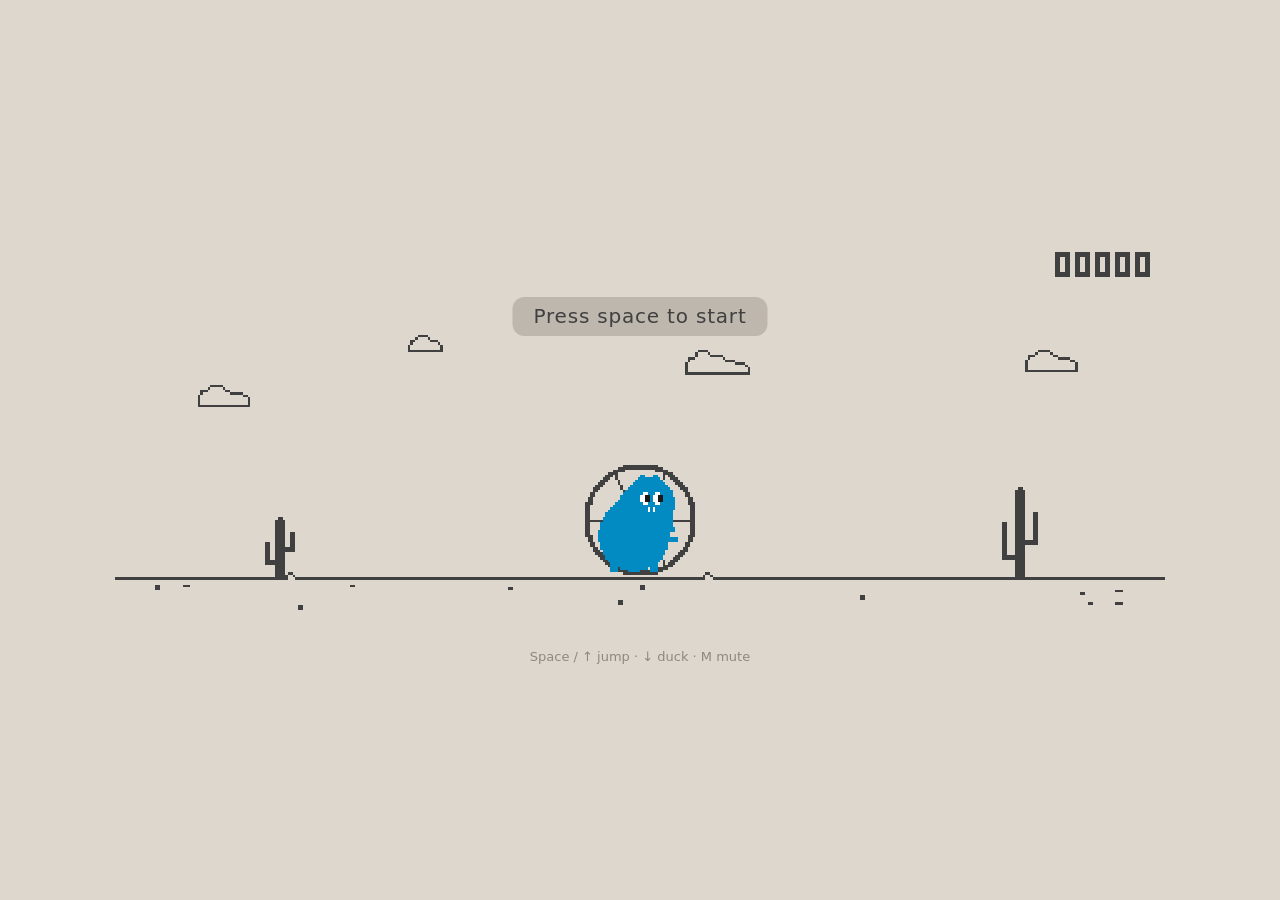
<file: kody-runner/index.html>
<!DOCTYPE html>
<html lang="en">
<head>
<meta charset="utf-8">
<meta name="viewport" content="width=device-width, initial-scale=1">
<title>Kody Runner</title>
<link rel="icon" href="data:,">
<style>
  html, body { margin: 0; padding: 0; }
  body {
    background: #DED7CD;
    min-height: 100vh;
    display: flex;
    flex-direction: column;
    align-items: center;
    justify-content: center;
    font-family: system-ui, -apple-system, "Segoe UI", Roboto, Helvetica, Arial, sans-serif;
  }
  .stage { position: relative; width: min(94vw, 1050px); }
  canvas {
    display: block;
    width: 100%;
    height: auto;
    image-rendering: pixelated;
    image-rendering: crisp-edges;
    background: #DED7CD;
    touch-action: none;
  }
  .pill {
    position: absolute;
    left: 50%;
    top: 15%;
    transform: translateX(-50%);
    background: #beb7ad;
    color: #404040;
    padding: 0.38em 1.05em;
    border-radius: 0.6em;
    font-size: clamp(12px, 1.9vw, 20px);
    letter-spacing: 0.04em;
    white-space: nowrap;
    user-select: none;
    -webkit-user-select: none;
    pointer-events: none;
  }
  .hidden { display: none; }
  .hint {
    color: #8f887d;
    font-size: 13px;
    margin-top: 12px;
    user-select: none;
    -webkit-user-select: none;
  }
</style>
</head>
<body>
<div class="stage">
  <canvas id="game" width="420" height="160"></canvas>
  <div id="pill" class="pill">Press space to start</div>
</div>
<div id="hint" class="hint">Space / &#8593; jump &middot; &#8595; duck &middot; M mute</div>

<script src="core.js"></script>
<script>
"use strict";
(function () {
  var C = KodyCore.CONSTANTS;

  // ---------------------------------------------------------------- manifest
  // Inlined from sprites/manifest.json (fetch() fails under file://).
  var MANIFEST = {
    "meta": { "kodyBottomRow": 39 },
    "sprites": {
      "idle": { "file": "idle.png", "w": 40, "h": 42 },
      "blink": { "file": "blink.png", "w": 40, "h": 42 },
      "look-left": { "file": "look-left.png", "w": 40, "h": 42 },
      "look-right": { "file": "look-right.png", "w": 40, "h": 42 },
      "run-a": { "file": "run-a.png", "w": 40, "h": 42 },
      "run-b": { "file": "run-b.png", "w": 40, "h": 42 },
      "jump": { "file": "jump.png", "w": 40, "h": 42 },
      "duck-a": { "file": "duck-a.png", "w": 40, "h": 42 },
      "duck-b": { "file": "duck-b.png", "w": 40, "h": 42 },
      "dizzy": { "file": "dizzy.png", "w": 40, "h": 42 },
      "cheer": { "file": "cheer.png", "w": 40, "h": 42 },
      "in-wheel": { "file": "in-wheel.png", "w": 40, "h": 42 },
      "in-wheel-blink": { "file": "in-wheel-blink.png", "w": 40, "h": 42 },
      "wheel-a": { "file": "wheel-a.png", "w": 46, "h": 46 },
      "wheel-b": { "file": "wheel-b.png", "w": 46, "h": 46 },
      "wheel-c": { "file": "wheel-c.png", "w": 46, "h": 46 },
      "cactus-small-a": { "file": "cactus-small-a.png", "w": 16, "h": 24 },
      "cactus-small-b": { "file": "cactus-small-b.png", "w": 16, "h": 24 },
      "cactus-tall-a": { "file": "cactus-tall-a.png", "w": 20, "h": 36 },
      "cactus-tall-b": { "file": "cactus-tall-b.png", "w": 20, "h": 36 },
      "cactus-cluster-a": { "file": "cactus-cluster-a.png", "w": 34, "h": 24 },
      "cactus-cluster-b": { "file": "cactus-cluster-b.png", "w": 34, "h": 24 },
      "tumbleweed-a": { "file": "tumbleweed-a.png", "w": 16, "h": 16 },
      "tumbleweed-b": { "file": "tumbleweed-b.png", "w": 16, "h": 16 },
      "tumbleweed-c": { "file": "tumbleweed-c.png", "w": 16, "h": 16 },
      "tumbleweed-d": { "file": "tumbleweed-d.png", "w": 16, "h": 16 },
      "bird-a": { "file": "bird-a.png", "w": 20, "h": 12 },
      "bird-b": { "file": "bird-b.png", "w": 20, "h": 12 },
      "cloud-1": { "file": "cloud-1.png", "w": 22, "h": 9 },
      "cloud-2": { "file": "cloud-2.png", "w": 15, "h": 7 },
      "cloud-3": { "file": "cloud-3.png", "w": 27, "h": 10 },
      "notch-1": { "file": "notch-1.png", "w": 7, "h": 3 },
      "notch-2": { "file": "notch-2.png", "w": 7, "h": 3 },
      "pebble-1": { "file": "pebble-1.png", "w": 3, "h": 1 },
      "pebble-2": { "file": "pebble-2.png", "w": 2, "h": 1 },
      "pebble-3": { "file": "pebble-3.png", "w": 2, "h": 2 },
      "puff-a": { "file": "puff-a.png", "w": 5, "h": 5 },
      "puff-b": { "file": "puff-b.png", "w": 7, "h": 7 }
    }
  };

  var INK = "#404040";
  var BG = "#DED7CD";

  // ---------------------------------------------------------------- storage
  var HI_KEY = "kody-runner-hi";
  var MUTE_KEY = "kody-runner-muted";
  function lsGet(k) { try { return localStorage.getItem(k); } catch (e) { return null; } }
  function lsSet(k, v) { try { localStorage.setItem(k, v); } catch (e) {} }

  var muted = lsGet(MUTE_KEY) === "1";

  // ---------------------------------------------------------------- sprites
  var sprites = {};
  function loadSprites() {
    var names = Object.keys(MANIFEST.sprites);
    return Promise.all(names.map(function (name) {
      return new Promise(function (resolve) {
        var img = new Image();
        img.onload = resolve;
        img.onerror = resolve; // missing art: skip drawing, never hang
        img.src = "sprites/" + MANIFEST.sprites[name].file;
        sprites[name] = img;
      });
    }));
  }

  var canvas = document.getElementById("game");
  var ctx = canvas.getContext("2d");
  var pill = document.getElementById("pill");

  // Touch-first devices get tap copy (tap already jumps via pointerdown).
  var TOUCH = window.matchMedia && window.matchMedia("(pointer: coarse)").matches;
  if (TOUCH) {
    document.getElementById("hint").textContent = "Tap to jump · hold to jump higher";
  }

  function drawSprite(name, x, y, w, h) {
    var img = sprites[name];
    if (!img || !img.complete || !img.naturalWidth) return;
    if (w === undefined) { w = img.naturalWidth; h = img.naturalHeight; }
    ctx.drawImage(img, Math.round(x), Math.round(y), w, h);
  }

  // ---------------------------------------------------------------- sim
  var state = KodyCore.createGame({
    rng: function () { return Math.random(); },
    hi: parseInt(lsGet(HI_KEY) || "0", 10) || 0,
  });

  var rmQuery = window.matchMedia ? matchMedia("(prefers-reduced-motion: reduce)") : null;
  function reducedMotion() { return !!(rmQuery && rmQuery.matches); }

  // ---------------------------------------------------------------- audio
  var actx = null;
  function ensureAudio() {
    if (!actx) {
      try { actx = new (window.AudioContext || window.webkitAudioContext)(); } catch (e) {}
    }
    if (actx && actx.state === "suspended") actx.resume();
  }
  function tone(freq, dur, delay, slideTo) {
    if (muted || !actx) return;
    var t0 = actx.currentTime + (delay || 0);
    var osc = actx.createOscillator();
    osc.type = "square";
    osc.frequency.setValueAtTime(freq, t0);
    if (slideTo) osc.frequency.exponentialRampToValueAtTime(slideTo, t0 + dur);
    var g = actx.createGain();
    g.gain.setValueAtTime(0.045, t0);
    g.gain.exponentialRampToValueAtTime(0.0008, t0 + dur);
    osc.connect(g);
    g.connect(actx.destination);
    osc.start(t0);
    osc.stop(t0 + dur + 0.02);
  }
  function sfxJump() { tone(660, 0.06); }
  function sfxMilestone() { tone(880, 0.07); tone(880, 0.07, 0.11); }
  function sfxDeath() { tone(220, 0.2, 0, 110); }

  // ---------------------------------------------------------------- shell world
  var groundScroll = 0;      // world-speed ground layer (notches + pebbles)
  var groundScrollSlow = 0;  // sparse 0.6x pebble layer
  var STRIP = 840;           // repeating ground strip length

  // Deterministic decorative layout (stable across reloads).
  var decoRng = KodyCore.makeRng(0xbeef);
  function decoInt(min, max) { return KodyCore.randInt(decoRng, min, max); }

  var notchItems = [];
  (function () {
    var x = decoInt(20, 90);
    while (x < STRIP - 10) {
      notchItems.push({ x: x, name: decoRng() < 0.5 ? "notch-1" : "notch-2" });
      x += decoInt(90, 210);
    }
  })();
  var PEBBLE_NAMES = ["pebble-1", "pebble-2", "pebble-3"];
  var pebblesA = [];
  for (var i = 0; i < 16; i++) {
    pebblesA.push({ x: decoInt(0, STRIP - 1), y: decoInt(139, 143), name: PEBBLE_NAMES[decoInt(0, 2)] });
  }
  var pebblesB = [];
  for (var j = 0; j < 7; j++) {
    pebblesB.push({ x: decoInt(0, STRIP - 1), y: decoInt(145, 147), name: PEBBLE_NAMES[decoInt(0, 2)] });
  }

  // Clouds: shell-side ambience, drift at ~0.18x world speed + sine bob.
  var CLOUD_NAMES = ["cloud-1", "cloud-2", "cloud-3"];
  var clouds = [];
  for (var ci = 0; ci < 4; ci++) {
    clouds.push({
      x: 30 + ci * 105 + decoInt(0, 50),
      y: decoInt(16, 58),
      name: CLOUD_NAMES[ci % 3],
      phase: decoRng() * Math.PI * 2,
    });
  }

  // Title scene: Kody idling inside the wheel; two flanking cacti like the mock.
  var wheel = { cx: 210, visible: true, rolling: false, vx: 0, spinMs: 400 };
  // Wheel art is native 46x46, drawn 1x (no scaling) so Kody nearly spans it.
  var WHEEL_SIZE = MANIFEST.sprites["wheel-a"].h;
  var WHEEL_INNER_FLOOR = 3; // px above ground line to the wheel's inner floor
                             // (2px rim + curve; measured from wheel-a.png)
  var TITLE_KODY_X = wheel.cx - 20; // Kody centered in the wheel
  // Seat Kody's grounded paws (kodyBottomRow) on the wheel's inner floor.
  var TITLE_KODY_Y = C.groundY - WHEEL_INNER_FLOOR - MANIFEST.meta.kodyBottomRow;
  var slideOffset = 0;              // visual x offset while Kody slides to kodyX
  var slideOffsetY = 0;             // visual y offset: wheel floor -> running lane
  // The tall cactus doubles as the first live obstacle on start — keep it far
  // right so the first-ever run gets a reaction window comparable to the
  // natural spawn cadence (~2s), not a ~1.3s ambush.
  var decoCacti = [
    { type: "cactus-small", x: 58, swayPhase: 0.15 },
    { type: "cactus-tall", x: 352, swayPhase: 0.65 },
  ];

  var puffs = [];            // {x, y, t0}
  var footfalls = 0;
  var lastRunFrame = -1;
  var cheerUntil = 0;

  // Title pose scheduler: base pose is "in-wheel" (paws braced on the wheel
  // wall, per the mock); ambient life is blink only — the glance poses stand
  // on four grounded paws and would visibly drop the braced pair.
  var poseEndsAt = 0;
  var nextPoseAt = performance.now() + 1800;

  function addPuff() {
    puffs.push({ x: C.kodyX - 3, y: C.groundY - 6, t0: performance.now() });
  }

  // ---------------------------------------------------------------- events
  function handleEvent(ev) {
    switch (ev) {
      case "started":
        wheel.rolling = true;
        slideOffset = TITLE_KODY_X - C.kodyX;
        // Kody was seated on the wheel floor; smooth the y drop to his lane
        // over the same slide instead of teleporting down on the first frame.
        slideOffsetY = TITLE_KODY_Y - C.kodyStandY;
        // The cactus right of the wheel becomes the first REAL obstacle so
        // the title scenery rolls seamlessly into the run.
        decoCacti = decoCacti.filter(function (d) {
          if (d.x > 150) {
            KodyCore.spawnObstacle(state, d.type, { x: d.x });
            return false;
          }
          return true;
        });
        break;
      case "jumped": sfxJump(); break;
      case "landed": addPuff(); break;
      case "milestone":
        sfxMilestone();
        cheerUntil = performance.now() + 550;
        break;
      case "died":
        sfxDeath();
        lsSet(HI_KEY, String(state.hi));
        break;
      // "restarted", "dived", "spawned": nothing shell-side.
    }
  }

  function doStep(input) {
    KodyCore.step(state, input);
    for (var i = 0; i < state.events.length; i++) handleEvent(state.events[i]);
    if (state.mode === "playing") {
      groundScroll += state.speed;
      groundScrollSlow += state.speed * 0.6;
      for (var d = 0; d < decoCacti.length; d++) decoCacti[d].x -= state.speed;
      decoCacti = decoCacti.filter(function (c) { return c.x > -40; });
    }
    if (state.mode !== "gameover") {
      for (var k = 0; k < clouds.length; k++) {
        var cl = clouds[k];
        cl.x -= state.speed * 0.18;
        if (cl.x < -30) {
          cl.x = C.W + 10 + Math.random() * 60;
          cl.y = 16 + Math.random() * 44;
        }
      }
    }
  }

  // ---------------------------------------------------------------- input
  var keyJump = false, ptrJump = false, duckHeld = false, jumpQueued = false;

  window.addEventListener("keydown", function (e) {
    if (e.code === "Space" || e.code === "ArrowUp" || e.code === "ArrowDown") e.preventDefault();
    if (e.code === "Space" || e.code === "ArrowUp") {
      if (!e.repeat) { jumpQueued = true; keyJump = true; }
      ensureAudio();
    } else if (e.code === "ArrowDown") {
      duckHeld = true;
      ensureAudio();
    } else if (e.code === "KeyM" && !e.repeat) {
      muted = !muted;
      lsSet(MUTE_KEY, muted ? "1" : "0");
    }
  });
  window.addEventListener("keyup", function (e) {
    if (e.code === "Space" || e.code === "ArrowUp") keyJump = false;
    else if (e.code === "ArrowDown") duckHeld = false;
  });
  canvas.addEventListener("pointerdown", function (e) {
    e.preventDefault();
    jumpQueued = true;
    ptrJump = true;
    ensureAudio();
  });
  window.addEventListener("pointerup", function () { ptrJump = false; });
  window.addEventListener("pointercancel", function () { ptrJump = false; });

  // ---------------------------------------------------------------- pixel font (3x5)
  var FONT = {
    "0": ["###", "#.#", "#.#", "#.#", "###"],
    "1": [".#.", "##.", ".#.", ".#.", "###"],
    "2": ["###", "..#", "###", "#..", "###"],
    "3": ["###", "..#", ".##", "..#", "###"],
    "4": ["#.#", "#.#", "###", "..#", "..#"],
    "5": ["###", "#..", "###", "..#", "###"],
    "6": ["###", "#..", "###", "#.#", "###"],
    "7": ["###", "..#", "..#", "..#", "..#"],
    "8": ["###", "#.#", "###", "#.#", "###"],
    "9": ["###", "#.#", "###", "..#", "###"],
    "H": ["#.#", "#.#", "###", "#.#", "#.#"],
    "I": ["###", ".#.", ".#.", ".#.", "###"],
    " ": ["...", "...", "...", "...", "..."],
  };
  var FONT_SCALE = 2;
  function textWidth(str) { return str.length * 4 * FONT_SCALE - FONT_SCALE; }
  function drawText(str, x, y) {
    ctx.fillStyle = INK;
    for (var i = 0; i < str.length; i++) {
      var glyph = FONT[str[i]] || FONT[" "];
      for (var r = 0; r < 5; r++) {
        for (var c = 0; c < 3; c++) {
          if (glyph[r][c] === "#") {
            ctx.fillRect(x + i * 4 * FONT_SCALE + c * FONT_SCALE, y + r * FONT_SCALE, FONT_SCALE, FONT_SCALE);
          }
        }
      }
    }
  }
  function pad5(n) {
    var s = String(Math.min(n, 99999));
    while (s.length < 5) s = "0" + s;
    return s;
  }

  // ---------------------------------------------------------------- render helpers
  function drawGround(now) {
    ctx.fillStyle = INK;
    ctx.fillRect(0, C.groundY, C.W, 1);

    // Notches composited ON the line: erase the line segment beneath so the
    // zigzag reads as the line itself departing (bump ^ above, dip v below).
    var off = groundScroll % STRIP;
    for (var i = 0; i < notchItems.length; i++) {
      var it = notchItems[i];
      var sx = ((it.x - off) % STRIP + STRIP) % STRIP;
      if (sx >= C.W && sx - STRIP < -7) continue;
      if (sx >= C.W) sx -= STRIP;
      sx = Math.round(sx);
      ctx.fillStyle = BG;
      ctx.fillRect(sx, C.groundY, 7, 1);
      if (it.name === "notch-1") drawSprite("notch-1", sx, C.groundY - 2); // bottom row on the line
      else drawSprite("notch-2", sx, C.groundY);                           // top row on the line
    }

    // Pebble scatter: main layer at world speed, sparse slower parallax layer.
    for (var a = 0; a < pebblesA.length; a++) {
      var pa = pebblesA[a];
      var ax = ((pa.x - off) % STRIP + STRIP) % STRIP;
      if (ax < C.W) drawSprite(pa.name, ax, pa.y);
    }
    var offB = groundScrollSlow % STRIP;
    for (var b = 0; b < pebblesB.length; b++) {
      var pb = pebblesB[b];
      var bx = ((pb.x - offB) % STRIP + STRIP) % STRIP;
      if (bx < C.W) drawSprite(pb.name, bx, pb.y);
    }
  }

  function cactusFrame(type, swayPhase, now) {
    if (reducedMotion()) return type + "-a";
    var t = (now + swayPhase * 1200) % 1200;
    return type + (t < 600 ? "-a" : "-b");
  }

  function drawObstacle(o, now) {
    if (o.type === "bird") {
      var bf = ((now / 160 + o.flapPhase * 2) % 2) < 1 ? "bird-a" : "bird-b";
      var img = sprites[bf];
      if (img && img.complete && img.naturalWidth) {
        // Bird art faces right; flip so it flies toward Kody.
        ctx.save();
        ctx.translate(Math.round(o.x) + o.w, Math.round(o.y));
        ctx.scale(-1, 1);
        ctx.drawImage(img, 0, 0, o.w, o.h);
        ctx.restore();
      }
    } else if (o.type === "tumbleweed") {
      var idx = Math.floor(now / 90 + o.rollPhase * 4) % 4;
      var tf = ["tumbleweed-a", "tumbleweed-b", "tumbleweed-c", "tumbleweed-d"][idx];
      drawSprite(tf, o.x, o.y, o.w, o.h);
    } else {
      drawSprite(cactusFrame(o.type, o.swayPhase, now), o.x, o.y, o.w, o.h);
    }
  }

  function drawDecoCacti(now) {
    for (var i = 0; i < decoCacti.length; i++) {
      var d = decoCacti[i];
      var dims = C.sprites[d.type];
      drawSprite(cactusFrame(d.type, d.swayPhase, now), d.x, C.groundY - dims.h, dims.w, dims.h);
    }
  }

  function drawWheel(now) {
    if (!wheel.visible) return;
    var frame;
    if (reducedMotion() && !wheel.rolling) frame = "wheel-a";
    else frame = ["wheel-a", "wheel-b", "wheel-c"][Math.floor(now / wheel.spinMs) % 3];
    // 46x46 art drawn 1x (no scaling), bottom resting on the ground line.
    drawSprite(frame, wheel.cx - WHEEL_SIZE / 2, C.groundY - WHEEL_SIZE, WHEEL_SIZE, WHEEL_SIZE);
  }

  function titleKodyFrame(now) {
    if (now >= nextPoseAt) {
      poseEndsAt = now + 150;
      nextPoseAt = poseEndsAt + 1400 + Math.random() * 2200;
    }
    // Blink with the wheel-braced eyes-closed pose (NOT plain "blink"): its
    // paws stay braced on the wall, so the ambient blink never teleports them.
    if (now < poseEndsAt) return "in-wheel-blink";
    return "in-wheel";
  }

  function drawKody(now) {
    if (state.mode === "title") {
      // Seated in the wheel: braced paws on the wall, grounded pair on the
      // wheel's inner floor (TITLE_KODY_Y), centered on the wheel.
      drawSprite(titleKodyFrame(now), wheel.cx - 20, TITLE_KODY_Y);
      return;
    }
    if (state.mode === "gameover") {
      var shuffle = (Math.floor(now / 300) % 2) * 2 - 1; // subtle +-1px x-shuffle
      drawSprite("dizzy", C.kodyX + shuffle, state.kody.y);
      return;
    }
    // playing
    var x = C.kodyX + Math.round(slideOffset);
    var y = Math.round(state.kody.y + slideOffsetY);
    var k = state.kody;
    var interval = Math.max(70, 130 - state.speed * 8);
    if (!k.onGround) {
      drawSprite("jump", x, y);
      return;
    }
    var frameIdx = Math.floor(now / interval);
    if (k.ducking) {
      drawSprite(frameIdx % 2 ? "duck-b" : "duck-a", x, y);
      return;
    }
    if (frameIdx !== lastRunFrame) {
      lastRunFrame = frameIdx;
      footfalls++;
      if (footfalls % 4 === 0) addPuff(); // dust every 4th footfall
    }
    if (now < cheerUntil) {
      drawSprite("cheer", x, y);
      return;
    }
    drawSprite(frameIdx % 2 ? "run-b" : "run-a", x, y);
  }

  function drawPuffs(now) {
    puffs = puffs.filter(function (p) { return now - p.t0 < 180; });
    for (var i = 0; i < puffs.length; i++) {
      var p = puffs[i];
      var age = now - p.t0;
      if (age < 90) drawSprite("puff-a", p.x, p.y);
      else drawSprite("puff-b", p.x - 1, p.y - 1);
    }
  }

  function drawScore() {
    var str = (state.hi > 0 ? "HI " + pad5(state.hi) + " " : "") + pad5(state.score);
    drawText(str, C.W - 6 - textWidth(str), 6);
  }

  var pillMode = ""; // avoid touching the DOM every frame
  function updatePill() {
    var want = state.mode === "title" ? "title" : state.mode === "gameover" ? "gameover" : "none";
    if (want === pillMode) return;
    pillMode = want;
    if (want === "none") { pill.classList.add("hidden"); return; }
    pill.textContent =
      want === "title"
        ? (TOUCH ? "Tap to start" : "Press space to start")
        : (TOUCH ? "Game over — Tap to retry" : "Game over — Space to retry");
    pill.classList.remove("hidden");
  }

  function render(now) {
    ctx.imageSmoothingEnabled = false;
    ctx.fillStyle = BG;
    ctx.fillRect(0, 0, C.W, C.H);

    // clouds (with reduced-motion-gated 1px sine bob)
    for (var i = 0; i < clouds.length; i++) {
      var cl = clouds[i];
      var bob = reducedMotion() ? 0 : Math.round(Math.sin(now / 900 + cl.phase));
      drawSprite(cl.name, cl.x, cl.y + bob);
    }

    drawWheel(now);
    drawGround(now);
    drawDecoCacti(now);
    for (var o = 0; o < state.obstacles.length; o++) drawObstacle(state.obstacles[o], now);
    drawPuffs(now);
    drawKody(now);
    drawScore();
    updatePill();
  }

  // ---------------------------------------------------------------- transitions
  function updateTransitions(dt) {
    if (slideOffset > 0) {
      var next = Math.max(0, slideOffset - 0.32 * dt); // Kody slides to his lane
      // y settles in lock-step with x over the same slide, then snaps to 0.
      slideOffsetY = next > 0 ? slideOffsetY * (next / slideOffset) : 0;
      slideOffset = next;
    }
    if (wheel.rolling) {
      wheel.vx += 0.22 * (dt / C.stepMs);
      wheel.cx += wheel.vx * (dt / C.stepMs);
      wheel.spinMs = Math.max(60, wheel.spinMs - dt * 0.6);
      if (wheel.cx - WHEEL_SIZE / 2 > C.W) { wheel.visible = false; wheel.rolling = false; }
    }
  }

  // ---------------------------------------------------------------- main loop
  var last = performance.now();
  var acc = 0;
  function frame(now) {
    var dt = Math.min(now - last, C.maxFrameMs); // tab-switch spiral guard
    last = now;
    acc += dt;
    while (acc >= C.stepMs) {
      doStep({ jumpPressed: jumpQueued, jumpHeld: keyJump || ptrJump, duckHeld: duckHeld });
      jumpQueued = false; // one-shot edge consumed by exactly one step
      acc -= C.stepMs;
    }
    updateTransitions(dt);
    render(now);
    requestAnimationFrame(frame);
  }

  // ---------------------------------------------------------------- debug hook
  window.__kody = {
    state: state,
    core: KodyCore,
    forceSpawn: function (type, opts) { return KodyCore.spawnObstacle(state, type, opts); },
    stepN: function (n, input) {
      for (var i = 0; i < n; i++) doStep(input || {});
      return state;
    },
  };

  loadSprites().then(function () {
    last = performance.now();
    requestAnimationFrame(frame);
  });
})();
</script>
</body>
</html>
</file>
